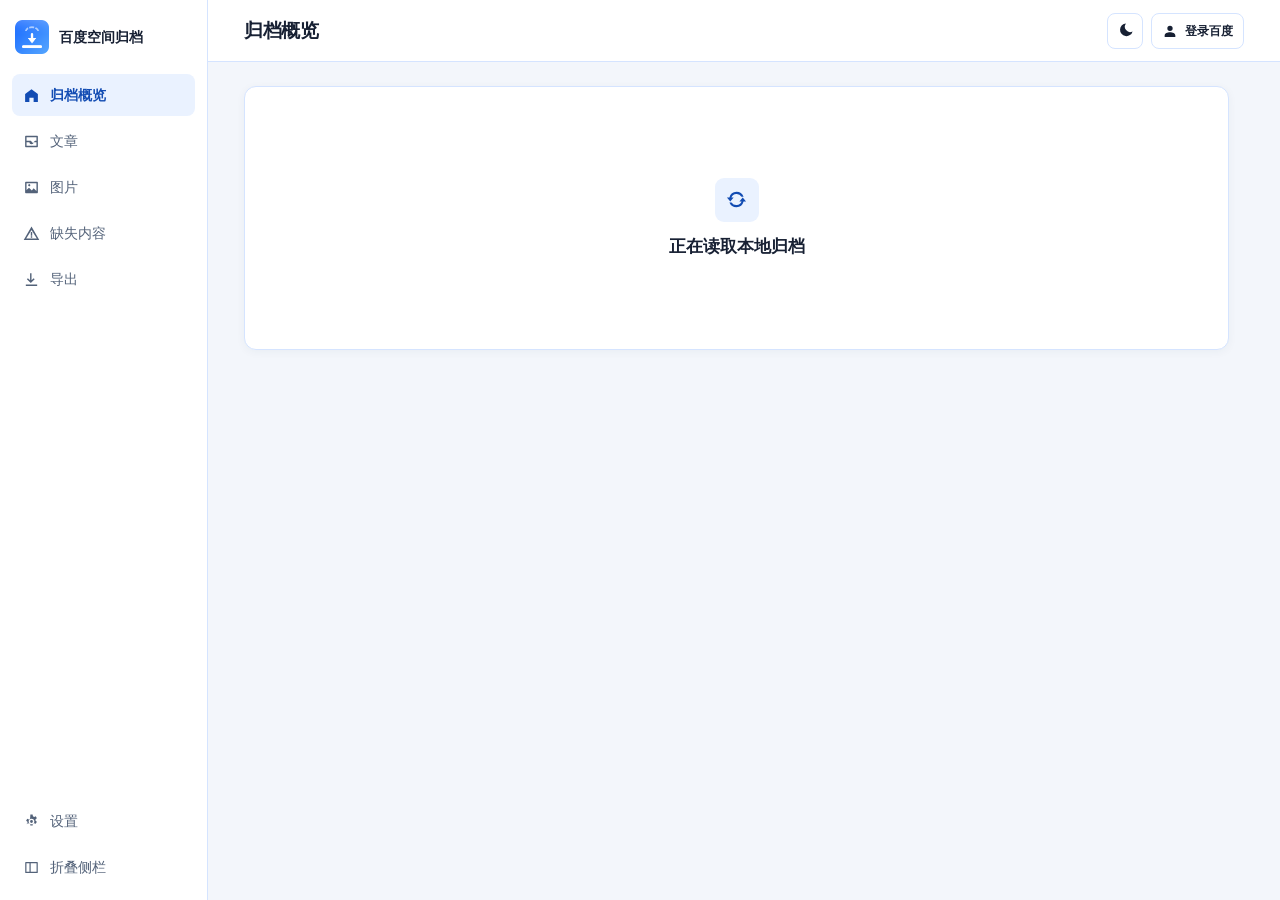
<file: baidu_archive/ui/index.html>
<!DOCTYPE html>
<html lang="zh-CN">
<head>
<meta charset="utf-8">
<meta name="viewport" content="width=device-width, initial-scale=1">
<title>百度空间归档</title>
<link rel="icon" href="icon.png" type="image/png">
<link rel="stylesheet" href="brand.css">
<link rel="stylesheet" href="app.css">
</head>
<body>

<svg style="display:none">
  <symbol id="i-home" viewBox="0 0 24 24"><path fill="currentColor" d="M12 3 3 10v11h6v-6h6v6h6V10z"/></symbol>
  <symbol id="i-inbox" viewBox="0 0 24 24"><path fill="currentColor" d="M4 4h16a1 1 0 0 1 1 1v14a1 1 0 0 1-1 1H4a1 1 0 0 1-1-1V5a1 1 0 0 1 1-1m1 9v5h14v-5h-4a3 3 0 0 1-6 0zm0-7v5h6l3 3 3-3h2V6z"/></symbol>
  <symbol id="i-image" viewBox="0 0 24 24"><path fill="currentColor" d="M4 4h16a1 1 0 0 1 1 1v14a1 1 0 0 1-1 1H4a1 1 0 0 1-1-1V5a1 1 0 0 1 1-1m1 2v9.6l3.5-3.4 4 3.9L15 13l4 3.9V6zM8 7.5A1.5 1.5 0 1 1 8 10a1.5 1.5 0 0 1 0-2.5"/></symbol>
  <symbol id="i-sync" viewBox="0 0 24 24"><path fill="currentColor" d="M12 4a8 8 0 0 1 7.4 5h-2.2A6 6 0 0 0 6.7 10H9l-3.5 4L2 10h2.6A8 8 0 0 1 12 4m0 16a8 8 0 0 1-7.4-5h2.2A6 6 0 0 0 17.3 14H15l3.5-4L22 14h-2.6A8 8 0 0 1 12 20"/></symbol>
  <symbol id="i-alert" viewBox="0 0 24 24"><path fill="currentColor" d="M12 2 1 21h22zm0 5 7.5 12h-15zM11 10v5h2v-5zm0 6v2h2v-2z"/></symbol>
  <symbol id="i-export" viewBox="0 0 24 24"><path fill="currentColor" d="M12 3v10.2l3.1-3.1 1.4 1.4L11 17l-5.5-5.5 1.4-1.4L10 13.2V3zM4 19h16v2H4z"/></symbol>
  <symbol id="i-cog" viewBox="0 0 24 24"><path fill="currentColor" d="M12 8a4 4 0 1 0 0 8 4 4 0 0 0 0-8m0 2a2 2 0 1 1 0 4 2 2 0 0 1 0-4m-1.6-8h3.2l.4 2.5 1.7 1 2.3-1 1.6 2.8-1.9 1.6v2l1.9 1.6-1.6 2.8-2.3-1-1.7 1-.4 2.5h-3.2l-.4-2.5-1.7-1-2.3 1L4.4 16l1.9-1.6v-2L4.4 10.8 6 8l2.3 1 1.7-1z"/></symbol>
  <symbol id="i-moon" viewBox="0 0 24 24"><path fill="currentColor" d="M12.7 2a9 9 0 1 0 9.3 11.3A7.5 7.5 0 0 1 12.7 2"/></symbol>
  <symbol id="i-sun" viewBox="0 0 24 24"><path fill="currentColor" d="M12 7a5 5 0 1 0 0 10 5 5 0 0 0 0-10m0-5 1.8 2.6L12 5.2 10.2 4.6zM12 22l-1.8-2.6 1.8.6 1.8-.6zM2 12l2.6-1.8-.6 1.8.6 1.8zm20 0-2.6 1.8.6-1.8-.6-1.8zM5 5l3 .8-1.4 1.4L5.8 8zm14 14-3-.8 1.4-1.4L18.2 16zM19 5l-.8 3-1.4-1.4L16 5.8zM5 19l.8-3 1.4 1.4L8 18.2z"/></symbol>
  <symbol id="i-user" viewBox="0 0 24 24"><path fill="currentColor" d="M12 12a4 4 0 1 0 0-8 4 4 0 0 0 0 8m0 2c-4 0-8 2-8 4.5V21h16v-2.5c0-2.5-4-4.5-8-4.5"/></symbol>
  <symbol id="i-db" viewBox="0 0 24 24"><path fill="currentColor" d="M12 2c4.4 0 8 1.3 8 3v14c0 1.7-3.6 3-8 3s-8-1.3-8-3V5c0-1.7 3.6-3 8-3m0 2c-3.5 0-6 .9-6 1s2.5 1 6 1 6-.9 6-1-2.5-1-6-1M6 7.5V11c0 .1 2.5 1 6 1s6-.9 6-1V7.5c-1.5.6-3.7 1-6 1s-4.5-.4-6-1m0 6V17c0 .1 2.5 1 6 1s6-.9 6-1v-3.5c-1.5.6-3.7 1-6 1s-4.5-.4-6-1"/></symbol>
  <symbol id="i-doc" viewBox="0 0 24 24"><path fill="currentColor" d="M6 2h8l5 5v15H6zm7 1.5V8h4.5zM8 11h8v2H8zm0 4h8v2H8z"/></symbol>
  <symbol id="i-search" viewBox="0 0 24 24"><path d="m16 16 4 4m-2-9a7 7 0 1 1-14 0 7 7 0 0 1 14 0Z" fill="none" stroke="currentColor" stroke-width="1.8" stroke-linecap="round"/></symbol>
  <symbol id="i-panel" viewBox="0 0 24 24"><path d="M4 5h16v14H4zM10 5v14" fill="none" stroke="currentColor" stroke-width="1.7" stroke-linejoin="round"/></symbol>
</svg>

<div class="app-shell" id="shell">
  <aside class="sidebar" aria-label="应用导航">
    <div class="brand">
      <img class="brand-mark" src="icon.png" width="34" height="34" alt="">
      <span class="brand-copy">百度空间归档</span>
    </div>
    <nav class="side-nav" aria-label="主导航">
      <button type="button" class="nav-item" data-page="dashboard" aria-label="归档概览" title="归档概览"><svg aria-hidden="true"><use href="#i-home"/></svg><span>归档概览</span></button>
      <button type="button" class="nav-item" data-page="archives" aria-label="文章" title="文章"><svg aria-hidden="true"><use href="#i-inbox"/></svg><span>文章</span></button>
      <button type="button" class="nav-item" data-page="media" aria-label="图片" title="图片"><svg aria-hidden="true"><use href="#i-image"/></svg><span>图片</span></button>
      <button type="button" class="nav-item" data-page="missing" aria-label="缺失内容" title="缺失内容"><svg aria-hidden="true"><use href="#i-alert"/></svg><span>缺失内容</span></button>
      <button type="button" class="nav-item" data-page="export" aria-label="导出" title="导出"><svg aria-hidden="true"><use href="#i-export"/></svg><span>导出</span></button>
    </nav>
    <div class="sidebar-footer">
      <button type="button" class="nav-item" data-page="settings" aria-label="设置" title="设置"><svg aria-hidden="true"><use href="#i-cog"/></svg><span>设置</span></button>
      <button type="button" class="nav-item" id="toggleSidebar" aria-expanded="true" aria-label="折叠侧边栏" title="切换侧边栏"><svg aria-hidden="true"><use href="#i-panel"/></svg><span>折叠侧栏</span></button>
    </div>
  </aside>
  <div class="workspace">
    <header class="topbar">
      <h1 id="pageTitle" tabindex="-1">归档概览</h1>
      <div class="topbar-actions">
        <button type="button" id="taskIndicator" class="task-indicator" data-goto="dashboard" hidden><i aria-hidden="true"></i><span>任务进行中</span></button>
        <button type="button" class="icon-btn" id="themeBtn" title="切换主题" aria-label="切换主题"><svg width="17" height="17" aria-hidden="true"><use href="#i-moon" id="themeIcon"/></svg></button>
        <div class="account">
          <button type="button" class="account-chip" id="accountBtn" aria-controls="accountMenu" aria-expanded="false">
            <svg width="16" height="16" aria-hidden="true"><use href="#i-user"/></svg><span id="acctName">登录百度</span>
          </button>
          <div id="accountMenu" class="account-menu" hidden>
            <button type="button" data-goto="settings">账号设置</button>
            <button type="button" data-act="login">重新登录</button>
            <button type="button" data-act="logout">退出登录</button>
          </div>
        </div>
      </div>
    </header>
    <main class="content" id="content"></main>
  </div>
</div>

<div class="toasts" id="toasts"></div>
<script src="app.js"></script>
</body>
</html>
</file>
<file: baidu_archive/ui/brand.css>
/* The two brand colors are the stops used in the 云散归岸 app icon. */
:root {
  --brand-blue: #1768ff;
  --brand-sky: #55a7ff;
  --brand-action: #145bde;
  --brand-strong: #124cb3;
  --brand-soft: #eaf2ff;
  --brand-border: #d5e4ff;
  --brand-paper: #f3f6fb;
  --brand-ink: #172033;
  --brand-muted: #536279;

  /* Keep white labels readable at both ends of the gradient. */
  --brand-banner: linear-gradient(120deg, var(--brand-strong),
    var(--brand-action) 62%, var(--brand-blue));
  --brand-banner-text: #fff;
}
</file>
<file: baidu_archive/ui/app.css>
:root {
  color-scheme: light;
  --bg: var(--brand-paper);
  --surface: #fff;
  --soft: var(--brand-paper);
  --line: var(--brand-border);
  --text: var(--brand-ink);
  --muted: var(--brand-muted);
  --accent: var(--brand-action);
  --focus: var(--accent);
  --hero: var(--brand-banner);
  --blue-fg: var(--brand-strong);
  --blue-bg: var(--brand-soft);
  --orange-fg: #834800;
  --orange-bg: #fff0d9;
  --danger-fg: #962f3a;
  --danger-bg: #fbe9eb;
  --shadow: 0 2px 10px #1e375a0c;
  --sidebar: 208px;
}
.app-dark {
  color-scheme: dark;
  --bg: #0f141d;
  --surface: #1b222f;
  --soft: #232d3e;
  --line: #36445b;
  --text: #f3f6fb;
  --muted: #aab7cb;
  --accent: #8bb6ff;
  --focus: var(--accent);
  --hero: linear-gradient(120deg, #163571, #2358aa);
  --blue-fg: #9fc4ff;
  --blue-bg: #172e50;
  --orange-fg: #ffdb9e;
  --orange-bg: #43351f;
  --danger-fg: #ffc4c9;
  --danger-bg: #492d31;
  --shadow: 0 2px 10px #0002;
}

* { box-sizing: border-box; }
[hidden] { display: none !important; }
html, body { height: 100%; }
body {
  margin: 0;
  color: var(--text);
  background: var(--bg);
  font: 14px/1.5 -apple-system, BlinkMacSystemFont, "PingFang SC", "Noto Sans SC", system-ui, sans-serif;
  overflow: hidden;
}
h1, h2, p { margin: 0; }
h2 { font-size: 17px; font-weight: 680; line-height: 1.45; }
button, input, select, textarea { font: inherit; color: inherit; }
button { cursor: pointer; }
button:disabled { cursor: default; opacity: .5; }
:where(button, input, select, textarea, summary):focus-visible { outline: 2px solid var(--focus); outline-offset: 3px; }
.sr-only { position: absolute; width: 1px; height: 1px; padding: 0; margin: -1px; overflow: hidden; clip-path: inset(50%); white-space: nowrap; border: 0; }
.muted { color: var(--muted); }
.selectable { overflow-wrap: anywhere; }
.app-shell { display: grid; grid-template-columns: var(--sidebar) minmax(0, 1fr); height: 100%; }
.app-shell.collapsed { --sidebar: 64px; }
.sidebar { background: var(--surface); border-right: 1px solid var(--line); display: flex; flex-direction: column; padding: 16px 12px 12px; min-height: 0; overflow-y: auto; }
.brand { display: flex; align-items: center; gap: 10px; white-space: nowrap; padding: 4px 3px 20px; font-weight: 730; }
.brand-mark { display: block; flex: 0 0 34px; width: 34px; height: 34px; }
.side-nav, .sidebar-footer { display: grid; align-content: start; gap: 4px; }
.sidebar-footer { margin-top: auto; padding-top: 12px; }
.nav-item { display: flex; align-items: center; gap: 10px; min-height: 42px; width: 100%; padding: 8px 11px; border: 0; border-radius: 8px; background: transparent; color: var(--muted); text-align: left; white-space: nowrap; font-weight: 590; }
.nav-item svg { width: 17px; height: 17px; flex: none; }
.nav-item:hover { color: var(--text); background: var(--soft); }
.nav-item[aria-current=page] { color: var(--blue-fg); background: var(--blue-bg); font-weight: 720; }
.collapsed :is(.brand-copy, .nav-item span) { display: none; }
.collapsed .nav-item { justify-content: center; padding-inline: 0; }
.workspace { display: flex; flex-direction: column; min-height: 0; min-width: 0; }
.topbar { flex: none; display: flex; justify-content: space-between; align-items: center; gap: 14px; padding: 11px clamp(16px, 3vw, 36px); min-height: 62px; background: var(--surface); border-bottom: 1px solid var(--line); z-index: 2; }
.topbar h1 { font-size: 19px; line-height: 1.25; letter-spacing: -.02em; }
.topbar h1:focus { outline: 0; }
.topbar-actions, .inline-actions, .hero-actions { display: flex; flex-wrap: wrap; align-items: center; gap: 8px; }
.topbar-actions { justify-content: flex-end; }
.icon-btn, .account-chip, .task-indicator { display: inline-flex; align-items: center; justify-content: center; gap: 7px; min-height: 36px; border: 1px solid var(--line); border-radius: 8px; background: var(--surface); color: var(--text); }
.icon-btn { width: 36px; }
.account-chip, .task-indicator { padding: 5px 10px; font-size: 12px; font-weight: 650; }
.icon-btn:hover, .account-chip:hover { background: var(--soft); }
.account-chip.is-logged-in, .task-indicator { color: var(--blue-fg); background: var(--blue-bg); border-color: transparent; }
.task-indicator i { width: 7px; height: 7px; border-radius: 50%; background: currentColor; }
.account { position: relative; }
.account-menu { position: absolute; top: calc(100% + 8px); right: 0; width: max-content; min-width: 142px; padding: 5px; border: 1px solid var(--line); border-radius: 9px; background: var(--surface); box-shadow: 0 10px 26px #0002; }
.account-menu button { display: block; width: 100%; padding: 8px 10px; text-align: left; border: 0; border-radius: 5px; background: transparent; }
.account-menu button:hover { background: var(--soft); }

.content { flex: 1; min-height: 0; overflow: auto; overscroll-behavior: contain; padding: 24px clamp(16px, 3vw, 36px) 40px; scrollbar-gutter: stable; }
.content > * { width: min(100%, 1160px); margin-inline: auto; }
.content > * + * { margin-top: 16px; }
.panel, .metric, .photo { background: var(--surface); border: 1px solid var(--line); border-radius: 12px; box-shadow: var(--shadow); }
.panel { padding: 21px; }
.section-head { display: flex; align-items: flex-start; justify-content: space-between; flex-wrap: wrap; gap: 10px 20px; }
.section-head > div:first-child { min-width: min(100%, 260px); flex: 1; }
.section-head p, .activity p { color: var(--muted); margin-top: 4px; overflow-wrap: anywhere; }
.hero { display: flex; align-items: end; justify-content: space-between; flex-wrap: wrap; gap: 20px; padding: clamp(22px, 4vw, 38px); border-radius: 14px; color: var(--brand-banner-text); background: var(--hero); }
.hero > div:first-child { flex: 2 1 280px; }
.hero h2 { font-size: clamp(24px, 3.4vw, 38px); line-height: 1.23; letter-spacing: -.035em; margin: 7px 0 10px; }
.hero p { color: var(--brand-banner-text); max-width: 45ch; }
.hero-label { display: flex; align-items: center; gap: 7px; font-weight: 660; font-size: 12px; }
.on-hero { --button-bg: #fff; --button-fg: var(--brand-strong); --button-line: transparent; }
.hero-secondary { --button-bg: transparent; --button-fg: var(--brand-banner-text); --button-line: var(--brand-border); }
.btn { display: inline-flex; align-items: center; justify-content: center; gap: 7px; min-height: 36px; padding: 7px 12px; border: 1px solid var(--button-line, var(--line)); border-radius: 8px; background: var(--button-bg, var(--surface)); color: var(--button-fg, var(--text)); font-size: 13px; font-weight: 660; text-align: center; }
.btn:hover:not(:disabled) { box-shadow: inset 0 0 0 1px currentColor; }
.btn.primary { --button-bg: var(--accent); --button-line: transparent; --button-fg: var(--surface); }
.btn.quiet { --button-bg: transparent; --button-line: transparent; --button-fg: var(--accent); }
.hero :focus-visible { outline-color: var(--brand-banner-text); }

.metrics { display: grid; grid-template-columns: repeat(4, minmax(0, 1fr)); gap: 12px; }
.metric { display: grid; align-content: start; justify-items: start; gap: 3px; min-width: 0; padding: 15px; text-align: left; color: var(--text); }
button.metric:hover, .photo:hover { border-color: var(--accent); }
.metric-icon, .empty-icon { display: grid; place-items: center; width: 36px; height: 36px; border-radius: 9px; margin-bottom: 5px; }
.metric-label, .metric small { color: var(--muted); }
.metric strong { font-size: clamp(20px, 2.8vw, 28px); line-height: 1.2; font-variant-numeric: tabular-nums; overflow-wrap: anywhere; }
.metric small { font-size: 11.5px; }
.tone-blue { color: var(--blue-fg); background: var(--blue-bg); }
.tone-orange { color: var(--orange-fg); background: var(--orange-bg); }
.tone-danger { color: var(--danger-fg); background: var(--danger-bg); }
.tone-neutral { color: var(--muted); background: var(--soft); }
.badge { display: inline-flex; align-items: center; justify-content: center; padding: 3px 7px; border-radius: 6px; font-weight: 630; font-size: 11.5px; white-space: nowrap; }
.activity { display: flex; align-items: flex-start; justify-content: space-between; gap: 10px; }
.setup-steps { display: grid; grid-template-columns: repeat(3, minmax(0, 1fr)); gap: 12px; }
.setup-steps div { display: flex; align-items: center; gap: 9px; min-height: 45px; padding: 8px 12px; border-radius: 8px; background: var(--soft); color: var(--muted); font-size: 13px; }
.setup-steps svg { flex: none; color: var(--accent); }
.empty { min-height: 220px; display: grid; align-content: center; justify-items: center; gap: 7px; text-align: center; }
.empty p { color: var(--muted); max-width: 40ch; }
.empty .btn { margin-top: 6px; }
.empty-icon { color: var(--blue-fg); background: var(--blue-bg); width: 44px; height: 44px; }
.spin svg { animation: spin 1.4s linear infinite; }
@keyframes spin { to { transform: rotate(360deg); } }

.progress-panel { border-color: var(--accent); }
.stage-list { display: flex; flex-wrap: wrap; gap: 7px; margin: 16px 0 0; padding: 0; list-style: none; }
.stage-list li { display: inline-flex; align-items: center; gap: 6px; padding: 4px 9px; border-radius: 6px; background: var(--soft); color: var(--muted); font-size: 12px; }
.stage-list span { font-weight: 700; }
.stage-list .now, .stage-list .done { color: var(--blue-fg); background: var(--blue-bg); }
.stage-list .now { box-shadow: inset 0 0 0 1px var(--accent); }
.progress { height: 7px; margin-top: 14px; border-radius: 99px; background: var(--soft); overflow: hidden; }
.progress i { display: block; height: 100%; border-radius: inherit; background: var(--accent); transition: width .2s; }
.progress i.indeterminate { animation: progress 1.5s ease-in-out infinite; }
@keyframes progress { from { transform: translateX(-100%); } to { transform: translateX(340%); } }
.progress-caption { margin-top: 6px; display: flex; justify-content: space-between; color: var(--muted); font-size: 12px; }

.segments { display: flex; flex-wrap: wrap; gap: 5px; }
.segments button { display: flex; align-items: center; gap: 6px; min-height: 35px; padding: 6px 10px; border: 1px solid transparent; border-radius: 7px; color: var(--muted); background: transparent; font-weight: 620; font-size: 13px; }
.segments button:hover { background: var(--soft); }
.segments button[aria-pressed=true] { color: var(--blue-fg); background: var(--blue-bg); }
.segments span { font-size: 11px; font-variant-numeric: tabular-nums; }
.filters { display: flex; flex-wrap: wrap; gap: 8px; margin: 12px 0; }
.search-field { display: flex; flex: 1 1 210px; align-items: center; gap: 7px; color: var(--muted); min-width: 0; padding: 0 8px; border: 1px solid var(--line); border-radius: 8px; }
.search-field svg { flex: none; }
.search-field:focus-within { outline: 2px solid var(--focus); outline-offset: 2px; }
.search-field input { flex: 1; width: 0; min-width: 0; height: 38px; border: 0; background: transparent; outline: 0; color: var(--text); }
select, textarea { max-width: 100%; padding: 7px 9px; border: 1px solid var(--line); border-radius: 7px; background: var(--surface); }
select { min-height: 39px; }
.selection-bar, .list-head, .pager { display: flex; align-items: center; justify-content: space-between; gap: 7px 12px; flex-wrap: wrap; }
.selection-bar { border-top: 1px solid var(--line); padding-top: 11px; }
.selection-bar .muted, .list-head, .pager { color: var(--muted); font-size: 12px; }
article, .record-body { min-width: 0; }
.list-head { border-bottom: 1px solid var(--line); padding-bottom: 9px; }
.record { display: flex; align-items: flex-start; gap: 9px; padding: 12px 0; border-bottom: 1px solid var(--line); }
.record:last-child { border-bottom: 0; }
.record-body { flex: 1; overflow-wrap: anywhere; }
.record input { width: 16px; height: 16px; margin: 3px 3px 0 0; flex: none; accent-color: var(--accent); }
.record-title { display: inline; text-align: left; padding: 0; border: 0; background: transparent; color: var(--accent); font-weight: 710; overflow-wrap: anywhere; }
.record-title:hover { text-decoration: underline; }
.record-source { margin-top: 4px; font-size: 12px; }
.record-meta, .excerpt { margin-top: 3px; color: var(--muted); font-size: 12px; }
.excerpt { display: -webkit-box; -webkit-box-orient: vertical; -webkit-line-clamp: 2; overflow: hidden; }
.no-results { padding: 32px 0; text-align: center; color: var(--muted); }
.pager { justify-content: center; padding-top: 12px; }

.gallery-toolbar { align-items: center; }
.gallery-year h2 { display: flex; align-items: baseline; gap: 8px; font-variant-numeric: tabular-nums; margin-bottom: 9px; }
.gallery-year small { font-size: 12px; font-weight: 450; color: var(--muted); }
.gallery-grid { display: grid; grid-template-columns: repeat(auto-fill, minmax(min(100%, 142px), 1fr)); gap: 10px; }
.photo { display: block; padding: 0; min-width: 0; overflow: hidden; text-align: left; color: var(--text); }
.photo-image { display: block; position: relative; aspect-ratio: 4 / 3; background: var(--soft); }
.photo-image img { display: block; width: 100%; height: 100%; object-fit: cover; }
.photo-image img:not([src]) { visibility: hidden; }
.thumbnail-failed .photo-image::after { content: "无法预览"; color: var(--muted); position: absolute; inset: 0; display: grid; place-items: center; }
.photo-caption { display: grid; gap: 2px; padding: 8px 9px; font-size: 12px; }
.photo-caption strong { overflow: hidden; white-space: nowrap; text-overflow: ellipsis; }
.photo-caption small { color: var(--muted); }
.issue-details, .advanced-login { margin-top: 14px; }
summary { color: var(--accent); cursor: pointer; width: fit-content; border-radius: 4px; font-weight: 620; }
.issue-reasons { margin: 6px 0; padding-left: 19px; font-size: 12px; color: var(--muted); }
.issue-url { overflow-wrap: anywhere; padding-bottom: 4px; }

.export-main { border-color: var(--accent); }
.export-location { margin: 0; }
.export-scope { margin: 12px 0 3px; }
.option-row { display: flex; justify-content: space-between; align-items: center; gap: 12px; padding: 11px 0; border-bottom: 1px solid var(--line); }
.option-row:last-child { border-bottom: 0; padding-bottom: 0; }
.option-row > div { display: flex; align-items: center; gap: 10px; }
.option-row small { display: block; color: var(--muted); }
.inline-note { color: var(--muted); font-size: 13px; margin-top: 10px; }
.content > .inline-note { padding-inline: 4px; }
.feedback, .reader-note { padding: 11px 14px; border-radius: 8px; overflow-wrap: anywhere; }
.feedback ul { margin-bottom: 0; }
.settings-grid { display: grid; grid-template-columns: repeat(2, minmax(0, 1fr)); gap: 12px; }
.setting-field { display: flex; gap: 8px; align-items: center; justify-content: space-between; margin-top: 9px; }
.settings-grid p, .advanced-login p, .section-head + .inline-actions { margin-top: 10px; }
.advanced-login label { display: block; margin-top: 9px; }
.advanced-login textarea { display: block; width: 100%; resize: vertical; margin: 5px 0 8px; }
#loginStatus:empty { display: none; }
.reader-nav, .reader { width: min(100%, 820px); }
.reader { padding: clamp(18px, 4vw, 38px); }
.reader h2 { font-size: clamp(22px, 3vw, 32px); overflow-wrap: anywhere; }
.reader header { padding-bottom: 15px; border-bottom: 1px solid var(--line); }
.reader header p { margin-top: 7px; }
.reader-note { background: var(--soft); color: var(--muted); margin-top: 12px; }
.reader iframe { display: block; width: 100%; min-height: 96px; border: 0; margin-top: 15px; }

.toasts { position: fixed; z-index: 4; right: 16px; bottom: 15px; display: grid; gap: 6px; width: min(385px, calc(100vw - 32px)); pointer-events: none; }
.toast { padding: 10px 13px; border: 1px solid var(--line); border-left: 4px solid var(--accent); border-radius: 8px; background: var(--surface); color: var(--text); box-shadow: 0 6px 24px #0002; font-size: 13px; overflow-wrap: anywhere; }
.toast-warn { border-left-color: var(--orange-fg); }
.toast-error { border-left-color: var(--danger-fg); }

@media (max-width: 940px) {
  .metrics { grid-template-columns: repeat(2, minmax(0, 1fr)); }
}
@media (max-width: 720px) {
  .app-shell { --sidebar: 60px; }
  .sidebar { padding: 12px 8px; }
  .brand { justify-content: center; padding-inline: 0; }
  .brand-copy, .nav-item span, #toggleSidebar { display: none; }
  .nav-item { justify-content: center; padding-inline: 0; }
  .topbar { gap: 9px; }
  .content { padding-block: 16px 26px; }
}
@media (max-width: 450px) {
  .topbar h1 { font-size: 16px; }
  .account-chip svg { display: none; }
  .hero, .panel { padding: 14px; }
  .settings-grid, .setup-steps { grid-template-columns: 1fr; gap: 7px; }
  .gallery-grid { grid-template-columns: repeat(2, minmax(0, 1fr)); }
  .record .badge { font-size: 10px; }
}
@media (prefers-reduced-motion: reduce) {
  *, *::before, *::after { animation: none !important; transition: none !important; }
}
</file>
